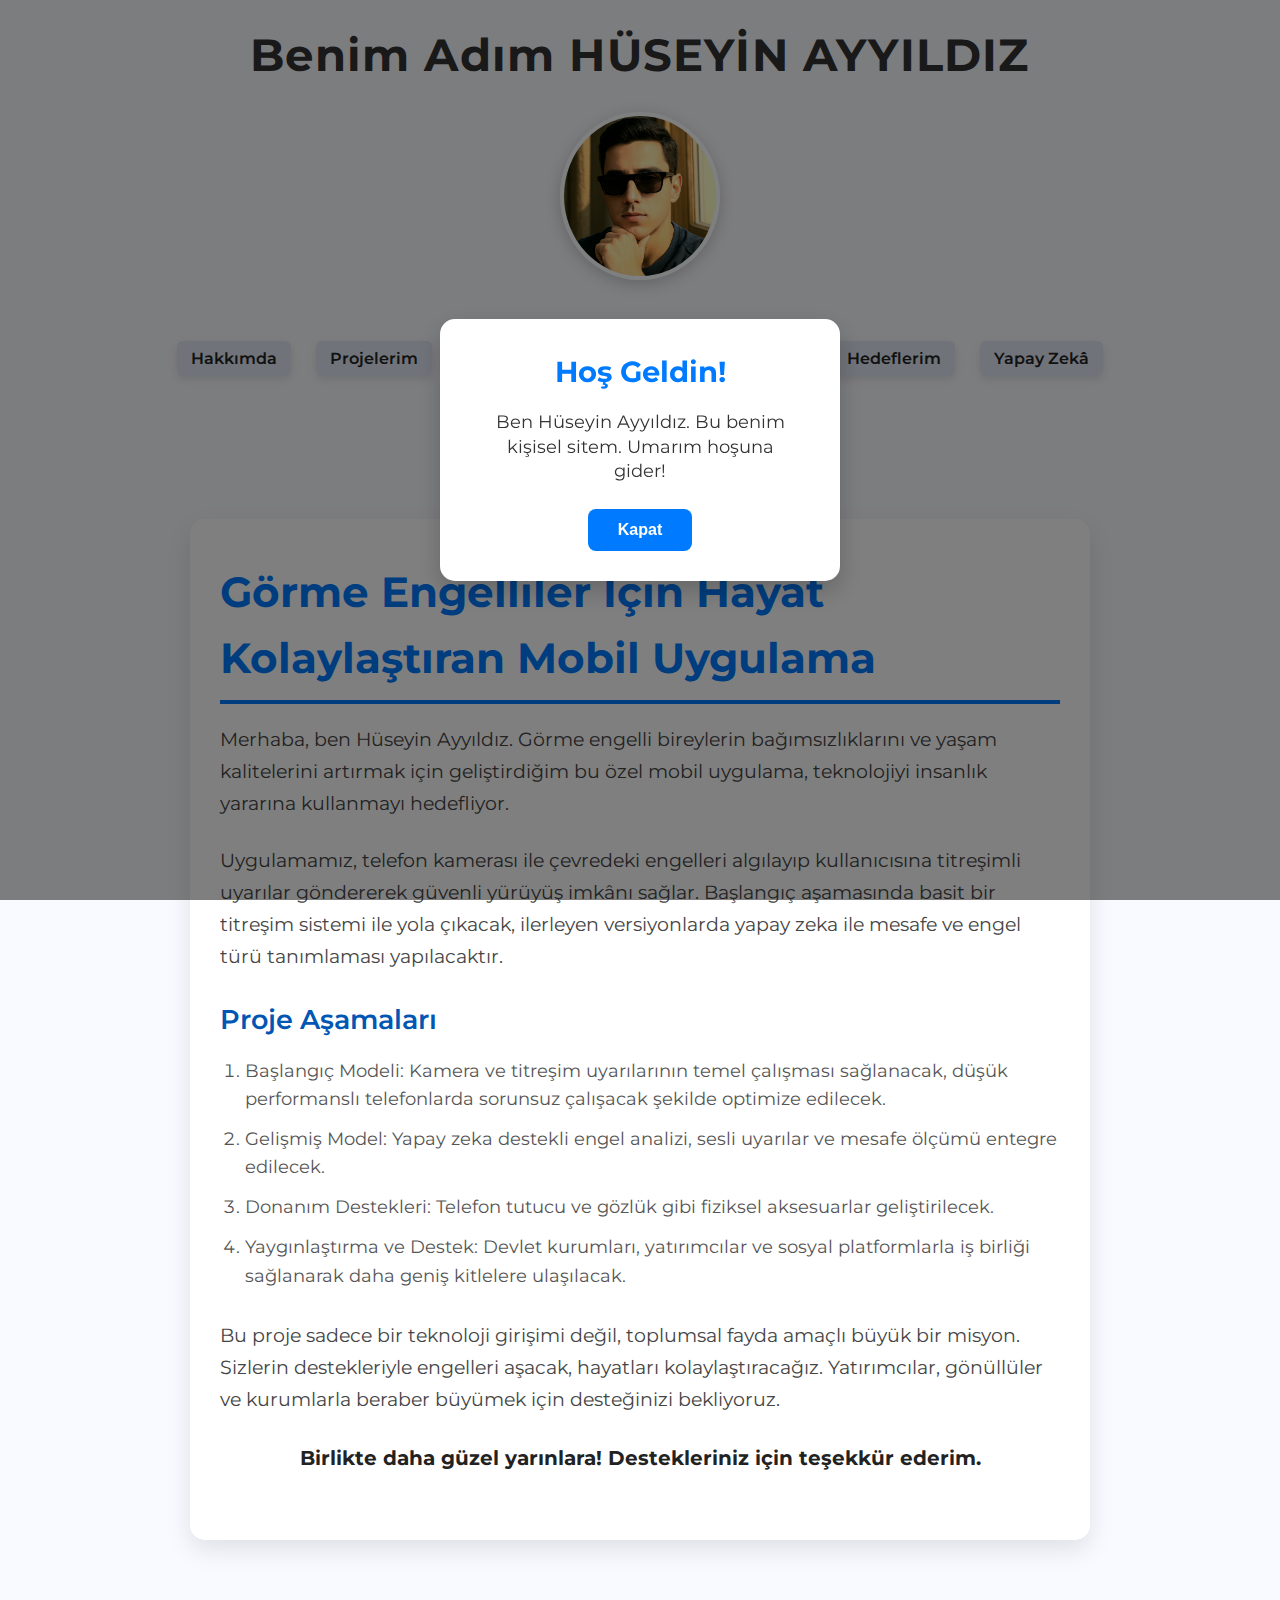
<file: index.html>
<!DOCTYPE html>
<html lang="tr">
<head>
  <meta charset="UTF-8" />
  <meta name="viewport" content="width=device-width, initial-scale=1" />
  <title>Hüseyin Ayyıldız | Ana Sayfa</title>
  <link rel="preconnect" href="https://fonts.googleapis.com" />
  <link rel="preconnect" href="https://fonts.gstatic.com" crossorigin />
  <link href="https://fonts.googleapis.com/css2?family=Montserrat:wght@400;700&display=swap" rel="stylesheet" />
  <style>
    /* Temel Reset */
    * {
      margin: 0;
      padding: 0;
      box-sizing: border-box;
    }

    body {
      font-family: 'Montserrat', sans-serif;
      background-color: #f9faff;
      color: #222;
      line-height: 1.6;
      min-height: 100vh;
      display: flex;
      flex-direction: column;
      padding: 20px;
      text-align: center;
      max-width: 1200px;
      margin-left: auto;
      margin-right: auto;
    }

    /* Başlık */
    h1 {
      font-size: 2.8rem;
      font-weight: 700;
      color: #333;
      margin-bottom: 20px;
      letter-spacing: 1.2px;
      word-wrap: break-word;
    }

    /* Profil Fotoğrafı */
    img[src^="assets/"] {
      display: block;
      width: 160px;
      height: 160px;
      margin: 0 auto 40px;
      border-radius: 50%;
      object-fit: cover;
      border: 4px solid rgba(255,255,255,0.7);
      box-shadow: 0 4px 15px rgba(0,0,0,0.2);
      max-width: 100%;
      height: auto;
    }

    /* Menü */
    nav ul {
      list-style: none;
      display: flex;
      justify-content: center;
      flex-wrap: wrap;
      gap: 25px;
      margin-bottom: 40px;
      padding: 0 10px;
      align-items: center; /* eklendi */
    }

    nav ul li a {
      text-decoration: none;
      font-size: 1rem;
      font-weight: 600;
      color: #222;
      background-color: #e1e7f2;
      padding: 8px 14px;
      border-radius: 6px;
      transition: all 0.3s ease;
      box-shadow: 0 3px 8px rgba(0,0,0,0.1);
      user-select: none;
      white-space: nowrap;
    }

    nav ul li a:hover,
    nav ul li a:focus {
      background-color: #007bff;
      color: #fff;
      transform: scale(1.05);
      box-shadow: 0 5px 15px rgba(0,123,255,0.4);
    }

    /* Dil Butonları için ek stil */
    .lang-btn {
      margin-left: 10px;
      padding: 6px 12px;
      font-weight: 600;
      cursor: pointer;
      border-radius: 5px;
      border: none;
      background-color: #007bff;
      color: white;
      transition: background-color 0.3s ease;
      user-select: none;
      white-space: nowrap;
    }
    .lang-btn:hover {
      background-color: #0056b3;
    }

    /* Popup */
    .popup {
      display: none;
      position: fixed;
      z-index: 10000;
      inset: 0;
      background-color: rgba(0,0,0,0.5);
      justify-content: center;
      align-items: center;
      padding: 20px;
    }
    .popup.show {
      display: flex;
    }
    .popup-content {
      background-color: white;
      border-radius: 15px;
      padding: 30px 40px;
      max-width: 400px;
      width: 100%;
      box-shadow: 0 10px 25px rgba(0, 0, 0, 0.2);
      text-align: center;
      font-family: 'Montserrat', sans-serif;
    }
    .popup-content h2 {
      color: #007bff;
      font-size: 1.8rem;
      margin-bottom: 15px;
      font-weight: 700;
    }
    .popup-content p {
      color: #333;
      font-size: 1.1rem;
      margin-bottom: 25px;
      line-height: 1.4;
    }
    #closePopup {
      background-color: #007bff;
      color: #fff;
      border: none;
      padding: 12px 30px;
      border-radius: 8px;
      font-weight: 600;
      font-size: 1rem;
      cursor: pointer;
      transition: background-color 0.3s ease;
    }
    #closePopup:hover {
      background-color: #0056b3;
    }

    /* Proje Tanıtım Bölümü */
    .proje-section {
      background: #fff;
      max-width: 900px;
      margin: 80px auto 60px;
      padding: 40px 30px;
      border-radius: 15px;
      box-shadow: 0 10px 25px rgba(0,0,0,0.1);
      font-family: 'Montserrat', sans-serif;
      color: #333;
      text-align: left;
      animation: fadeInUp 1s ease forwards;
      opacity: 0;
      transform: translateY(30px);
    }

    .proje-section h2 {
      font-size: 2.6rem;
      color: #007bff;
      margin-bottom: 20px;
      font-weight: 700;
      border-bottom: 4px solid #007bff;
      padding-bottom: 8px;
    }

    .proje-section p {
      font-size: 1.18rem;
      line-height: 1.7;
      margin-bottom: 25px;
      color: #444;
    }

    .proje-section h3 {
      font-size: 1.7rem;
      color: #0056b3;
      margin-bottom: 15px;
      font-weight: 600;
    }

    .proje-section ol {
      margin-left: 25px;
      margin-bottom: 30px;
      color: #555;
      font-size: 1.1rem;
      line-height: 1.6;
    }

    .proje-section ol li {
      margin-bottom: 12px;
    }

    .proje-section .call-to-action {
      font-weight: 700;
      color: #222;
      font-size: 1.25rem;
      margin-top: 10px;
      text-align: center;
    }

    @keyframes fadeInUp {
      0% {
        opacity: 0;
        transform: translateY(30px);
      }
      100% {
        opacity: 1;
        transform: translateY(0);
      }
    }

    /* Responsive */
    @media (max-width: 768px) {
      body {
        padding: 10px;
      }

      h1 {
        font-size: 2rem;
      }

      nav ul {
        gap: 15px;
        padding: 0 5px;
      }

      nav ul li a {
        font-size: 0.9rem;
        padding: 6px 10px;
      }

      .proje-section {
        padding: 30px 20px;
        margin: 50px 10px 40px;
      }

      .proje-section h2 {
        font-size: 2rem;
      }

      .proje-section p,
      .proje-section ol {
        font-size: 1rem;
      }
    }
  </style>
</head>
<body>

  <!-- Popup -->
  <div id="welcomePopup" class="popup" role="dialog" aria-modal="true" aria-labelledby="popupTitle" aria-describedby="popupDesc">
    <div class="popup-content">
      <h2 id="popupTitle">Hoş Geldin!</h2>
      <p id="popupDesc">Ben Hüseyin Ayyıldız. Bu benim kişisel sitem. Umarım hoşuna gider!</p>
      <button id="closePopup" aria-label="Popup'ı kapat">Kapat</button>
    </div>
  </div>

  <!-- Header -->
  <header>
    <h1 id="header-title">Benim Adım HÜSEYİN AYYILDIZ</h1>
    <img src="assets/unnamed.png" alt="Hüseyin Ayyıldız'ın fotoğrafı" class="profile-photo" />
    <p id="motto">Motivasyon başlatır, disiplin bitirir.</p>
  </header>

  <!-- Navigation -->
  <nav>
    <ul>
      <li><a href="hakkimda.html">Hakkımda</a></li>
      <li><a href="projelerim.html">Projelerim</a></li>
      <li><a href="blog.html">Blog</a></li>
      <li><a href="iletisim.html">İletişim</a></li>
      <li><a href="dusuncelerim.html">Düşüncelerim</a></li>
      <li><a href="hedeflerim.html">Hedeflerim</a></li>
      <li><a href="yapayzeka.html">Yapay Zekâ</a></li>
    </ul>
    <!-- Dil butonları buraya eklendi -->
    <button id="btn-tr" class="lang-btn" aria-label="Türkçe">TR</button>
    <button id="btn-en" class="lang-btn" aria-label="İngilizce">EN</button>
  </nav>

  <!-- Buraya kendi orijinal içeriğin varsa devam edebilir -->

  <!-- Proje Tanıtımı ve Destek Bölümü -->
  <section id="proje-destek" class="proje-section" tabindex="-1">
    <h2 id="project-title">Görme Engelliler İçin Hayat Kolaylaştıran Mobil Uygulama</h2>

    <p id="project-intro-1">
      Merhaba, ben Hüseyin Ayyıldız. Görme engelli bireylerin bağımsızlıklarını ve yaşam kalitelerini artırmak için geliştirdiğim bu özel mobil uygulama, teknolojiyi insanlık yararına kullanmayı hedefliyor.
    </p>

    <p id="project-intro-2">
      Uygulamamız, telefon kamerası ile çevredeki engelleri algılayıp kullanıcısına titreşimli uyarılar göndererek güvenli yürüyüş imkânı sağlar. Başlangıç aşamasında basit bir titreşim sistemi ile yola çıkacak, ilerleyen versiyonlarda yapay zeka ile mesafe ve engel türü tanımlaması yapılacaktır.
    </p>

    <h3 id="project-stages-title">Proje Aşamaları</h3>
    <ol>
      <li id="stage-1"><strong>Başlangıç Modeli:</strong> Kamera ve titreşim uyarılarının temel çalışması sağlanacak, düşük performanslı telefonlarda sorunsuz çalışacak şekilde optimize edilecek.</li>
      <li id="stage-2"><strong>Gelişmiş Model:</strong> Yapay zeka destekli engel analizi, sesli uyarılar ve mesafe ölçümü entegre edilecek.</li>
      <li id="stage-3"><strong>Donanım Destekleri:</strong> Telefon tutucu ve gözlük gibi fiziksel aksesuarlar geliştirilecek.</li>
      <li id="stage-4"><strong>Yaygınlaştırma ve Destek:</strong> Devlet kurumları, yatırımcılar ve sosyal platformlarla iş birliği sağlanarak daha geniş kitlelere ulaşılacak.</li>
    </ol>

    <p id="project-mission">
      Bu proje sadece bir teknoloji girişimi değil, toplumsal fayda amaçlı büyük bir misyon. Sizlerin destekleriyle engelleri aşacak, hayatları kolaylaştıracağız. Yatırımcılar, gönüllüler ve kurumlarla beraber büyümek için desteğinizi bekliyoruz.
    </p>

    <p class="call-to-action" id="call-to-action">
      <strong>Birlikte daha güzel yarınlara!</strong> Destekleriniz için teşekkür ederim.
    </p>
  </section>

  <script>
    // Sayfa hazır olunca popup ve animasyon işleri
    document.addEventListener("DOMContentLoaded", function () {
      // Popup işlemleri
      const popup = document.getElementById("welcomePopup");
      const closeBtn = document.getElementById("closePopup");

      if (!localStorage.getItem("visited") && popup) {
        popup.classList.add("show");
        localStorage.setItem("visited", "true");
      }

      if (closeBtn && popup) {
        closeBtn.addEventListener("click", function () {
          popup.classList.remove("show");
        });
      }

      // Scroll ile proje tanıtım bölümüne animasyon
      const projeSection = document.getElementById("proje-destek");
      const observer = new IntersectionObserver(entries => {
        entries.forEach(entry => {
          if (entry.isIntersecting) {
            projeSection.style.opacity = 1;
            projeSection.style.transform = "translateY(0)";
          }
        });
      }, { threshold: 0.3 });

      if (projeSection) {
        observer.observe(projeSection);
      }
    });

    // Dil metinleri objesi
    const texts = {
      tr: {
        "header-title": "Benim Adım HÜSEYİN AYYILDIZ",
        "popupTitle": "Hoş Geldin!",
        "popupDesc": "Ben Hüseyin Ayyıldız. Bu benim kişisel sitem. Umarım hoşuna gider!",
        "motto": "Motivasyon başlatır, disiplin bitirir.",
        "project-title": "Görme Engelliler İçin Hayat Kolaylaştıran Mobil Uygulama",
        "project-intro-1": "Merhaba, ben Hüseyin Ayyıldız. Görme engelli bireylerin bağımsızlıklarını ve yaşam kalitelerini artırmak için geliştirdiğim bu özel mobil uygulama, teknolojiyi insanlık yararına kullanmayı hedefliyor.",
        "project-intro-2": "Uygulamamız, telefon kamerası ile çevredeki engelleri algılayıp kullanıcısına titreşimli uyarılar göndererek güvenli yürüyüş imkânı sağlar. Başlangıç aşamasında basit bir titreşim sistemi ile yola çıkacak, ilerleyen versiyonlarda yapay zeka ile mesafe ve engel türü tanımlaması yapılacaktır.",
        "project-stages-title": "Proje Aşamaları",
        "stage-1": "Başlangıç Modeli: Kamera ve titreşim uyarılarının temel çalışması sağlanacak, düşük performanslı telefonlarda sorunsuz çalışacak şekilde optimize edilecek.",
        "stage-2": "Gelişmiş Model: Yapay zeka destekli engel analizi, sesli uyarılar ve mesafe ölçümü entegre edilecek.",
        "stage-3": "Donanım Destekleri: Telefon tutucu ve gözlük gibi fiziksel aksesuarlar geliştirilecek.",
        "stage-4": "Yaygınlaştırma ve Destek: Devlet kurumları, yatırımcılar ve sosyal platformlarla iş birliği sağlanarak daha geniş kitlelere ulaşılacak.",
        "project-mission": "Bu proje sadece bir teknoloji girişimi değil, toplumsal fayda amaçlı büyük bir misyon. Sizlerin destekleriyle engelleri aşacak, hayatları kolaylaştıracağız. Yatırımcılar, gönüllüler ve kurumlarla beraber büyümek için desteğinizi bekliyoruz.",
        "call-to-action": "Birlikte daha güzel yarınlara! Destekleriniz için teşekkür ederim."
      },
      en: {
        "header-title": "My Name is HÜSEYİN AYYILDIZ",
        "popupTitle": "Welcome!",
        "popupDesc": "I am Hüseyin Ayyıldız. This is my personal website. Hope you like it!",
        "motto": "Motivation starts, discipline finishes.",
        "project-title": "A Mobile App That Makes Life Easier for the Visually Impaired",
        "project-intro-1": "Hello, I am Hüseyin Ayyıldız. This special mobile app I developed aims to increase the independence and quality of life of visually impaired individuals by using technology for the benefit of humanity.",
        "project-intro-2": "Our app detects obstacles around using the phone camera and sends vibration alerts to the user for safe walking. It will start with a simple vibration system in the initial phase and will include AI-based distance and obstacle recognition in later versions.",
        "project-stages-title": "Project Stages",
        "stage-1": "Initial Model: The basic operation of camera and vibration alerts will be ensured and optimized to work smoothly on low-performance phones.",
        "stage-2": "Advanced Model: AI-supported obstacle analysis, voice alerts, and distance measurement will be integrated.",
        "stage-3": "Hardware Supports: Physical accessories such as phone holders and glasses will be developed.",
        "stage-4": "Promotion and Support: Collaboration with government institutions, investors, and social platforms to reach wider audiences.",
        "project-mission": "This project is not just a technology initiative but a great mission for social benefit. With your support, we will overcome obstacles and ease lives. We are waiting for your support to grow together with investors, volunteers, and institutions.",
        "call-to-action": "Together for a better tomorrow! Thank you for your support."
      }
    };

    // Dil değiştirme fonksiyonu
    function changeLanguage(lang) {
      for (const key in texts[lang]) {
        const elem = document.getElementById(key);
        if (elem) {
          elem.textContent = texts[lang][key];
        }
      }
      localStorage.setItem("language", lang);
    }

    // Sayfa yüklendiğinde önceki dil seçimi uygulanır
    window.addEventListener("DOMContentLoaded", () => {
      const savedLang = localStorage.getItem("language") || "tr";
      changeLanguage(savedLang);
    });

    // Butonlara tıklanınca dil değiştirme
    document.addEventListener("DOMContentLoaded", () => {
      document.getElementById("btn-tr").addEventListener("click", () => changeLanguage("tr"));
      document.getElementById("btn-en").addEventListener("click", () => changeLanguage("en"));
    });
  </script>

</body>
</html>
</file>
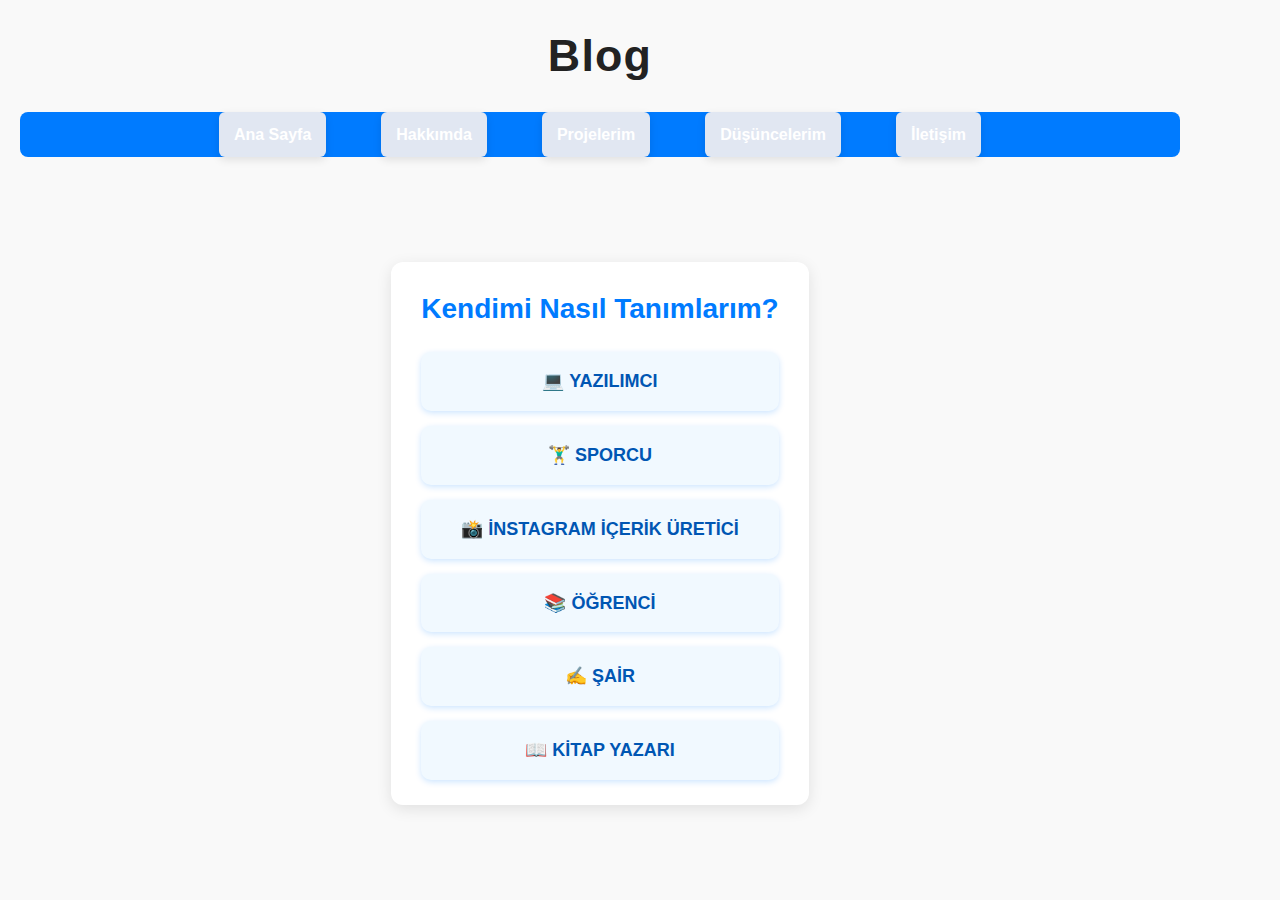
<file: blog.html>
<!DOCTYPE html>
<html lang="tr">
<head>
  <meta charset="UTF-8" />
  <meta name="viewport" content="width=device-width, initial-scale=1" />
  <title>Hüseyin Ayyıldız | Blog</title>
  <link rel="stylesheet" href="style.css" />
  <style>
    body {
      font-family: 'Arial', sans-serif;
      background: #f9f9f9;
      margin: 0;
      padding: 20px;
      color: #333;
    }
    h1 {
      text-align: center;
      margin-bottom: 20px;
      color: #222;
    }
    nav ul {
      display: flex;
      justify-content: center;
      list-style: none;
      padding: 0;
      margin-bottom: 30px;
      background: #007bff;
      border-radius: 8px;
    }
    nav ul li {
      margin: 0 15px;
    }
    nav ul li a {
      color: white;
      text-decoration: none;
      font-weight: 600;
      padding: 10px 15px;
      display: inline-block;
      transition: background 0.3s ease;
      border-radius: 6px;
    }
    nav ul li a:hover {
      background: #0056b3;
    }
    section {
      max-width: 700px;
      margin: auto;
      background: white;
      padding: 25px 30px;
      border-radius: 12px;
      box-shadow: 0 4px 15px rgba(0,0,0,0.1);
    }
    section h2 {
      font-size: 28px;
      margin-bottom: 20px;
      color: #007bff;
      text-align: center;
    }
    ul.blog-list {
      list-style: none;
      padding: 0;
      display: grid;
      grid-template-columns: repeat(auto-fit,minmax(200px,1fr));
      gap: 15px;
    }
    ul.blog-list li {
      background: #f1f9ff;
      padding: 15px 20px;
      border-radius: 10px;
      font-weight: 600;
      text-align: center;
      color: #0056b3;
      box-shadow: 0 2px 6px rgba(0, 123, 255, 0.2);
      display: flex;
      align-items: center;
      justify-content: center;
      gap: 10px;
      font-size: 18px;
    }
    /* Basit ikon stili için emoji kullanacağım */
  </style>
</head>
<body>

  <h1>Blog</h1>

  <nav>
    <ul>
      <li><a href="index.html">Ana Sayfa</a></li>
      <li><a href="hakkimda.html">Hakkımda</a></li>
      <li><a href="projelerim.html">Projelerim</a></li>
      <li><a href="dusuncelerim.html">Düşüncelerim</a></li>
      <li><a href="iletisim.html">İletişim</a></li>
    </ul>
  </nav>

  <section>
    <h2>Kendimi Nasıl Tanımlarım?</h2>
    <ul class="blog-list">
      <li>💻 YAZILIMCI</li>
      <li>🏋️‍♂️ SPORCU</li>
      <li>📸 İNSTAGRAM İÇERİK ÜRETİCİ</li>
      <li>📚 ÖĞRENCİ</li>
      <li>✍️ ŞAİR</li>
      <li>📖 KİTAP YAZARI</li>
    </ul>
  </section>

</body>
</html>
</file>
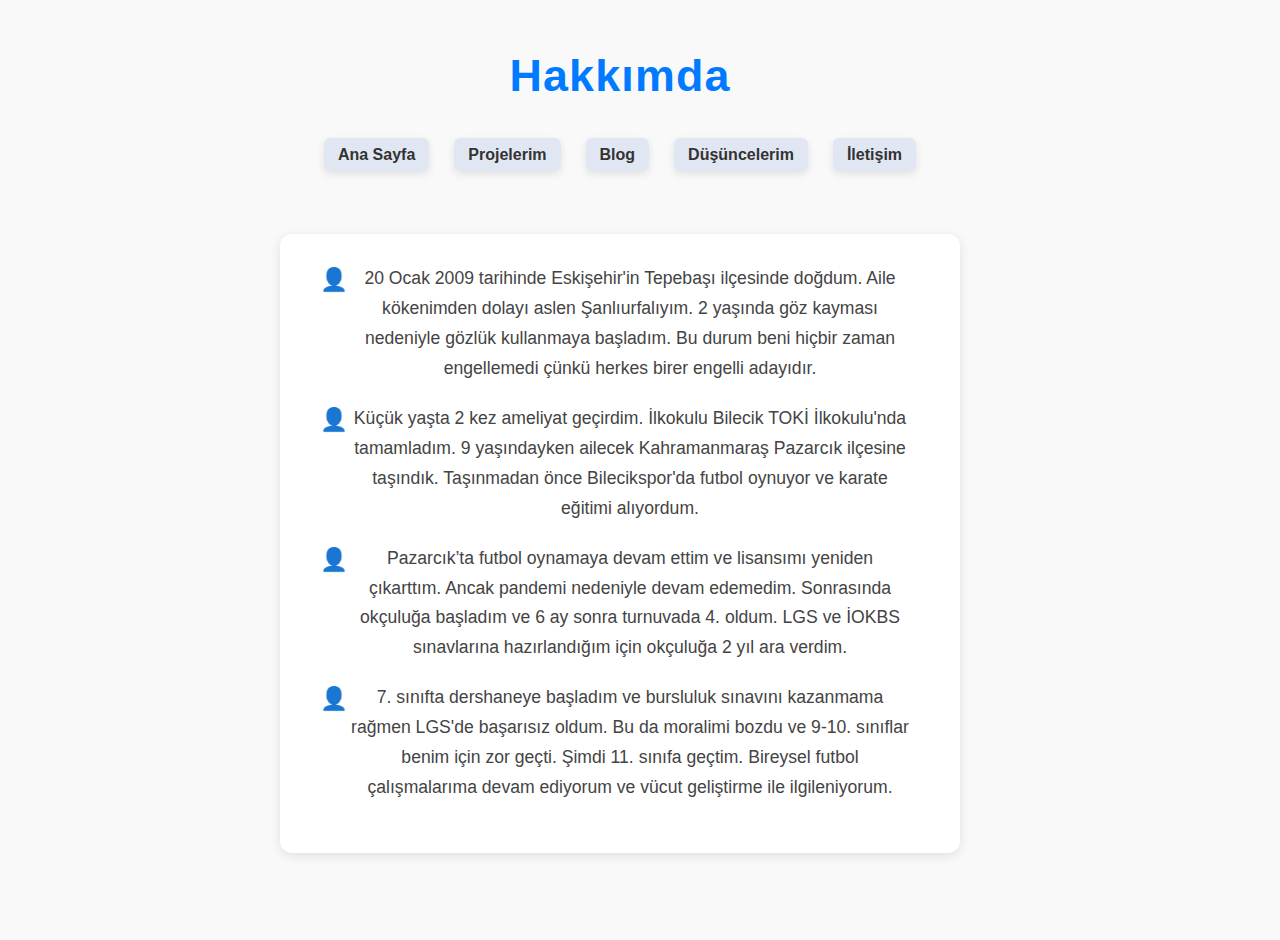
<file: hakkimda.html>
<!DOCTYPE html>
<html lang="tr">
<head>
  <meta charset="UTF-8" />
  <meta name="viewport" content="width=device-width, initial-scale=1" />
  <title>Hüseyin Ayyıldız | Hakkımda</title>
  <link rel="stylesheet" href="style.css" />
  <style>
    body {
      font-family: Arial, sans-serif;
      background: #f9f9f9;
      color: #222;
      margin: 20px;
      padding-bottom: 40px;
    }
    h1 {
      text-align: center;
      margin-bottom: 30px;
      font-size: 2.8rem;
      color: #007bff;
    }
    nav ul {
      list-style: none;
      display: flex;
      justify-content: center;
      gap: 25px;
      padding: 0;
      margin-bottom: 40px;
    }
    nav ul li a {
      text-decoration: none;
      color: #333;
      font-weight: 600;
      transition: color 0.3s ease;
    }
    nav ul li a:hover {
      color: #007bff;
    }
    section {
      max-width: 720px;
      margin: auto;
      background: white;
      padding: 30px 40px;
      border-radius: 12px;
      box-shadow: 0 3px 12px rgba(0,0,0,0.1);
      line-height: 1.7;
      font-size: 1.1rem;
      color: #444;
    }
    section p {
      margin-bottom: 20px;
      position: relative;
      padding-left: 30px;
    }
    section p::before {
      content: "👤";
      position: absolute;
      left: 0;
      top: 5px;
      font-size: 1.4rem;
      line-height: 1;
    }
  </style>
</head>
<body>
  <h1>Hakkımda</h1>
  <nav>
    <ul>
      <li><a href="index.html">Ana Sayfa</a></li>
      <li><a href="projelerim.html">Projelerim</a></li>
      <li><a href="blog.html">Blog</a></li>
      <li><a href="dusuncelerim.html">Düşüncelerim</a></li>
      <li><a href="iletisim.html">İletişim</a></li>
    </ul>
  </nav>
  <section>
    <p>20 Ocak 2009 tarihinde Eskişehir'in Tepebaşı ilçesinde doğdum. Aile kökenimden dolayı aslen Şanlıurfalıyım. 2 yaşında göz kayması nedeniyle gözlük kullanmaya başladım. Bu durum beni hiçbir zaman engellemedi çünkü herkes birer engelli adayıdır.</p>
    <p>Küçük yaşta 2 kez ameliyat geçirdim. İlkokulu Bilecik TOKİ İlkokulu'nda tamamladım. 9 yaşındayken ailecek Kahramanmaraş Pazarcık ilçesine taşındık. Taşınmadan önce Bilecikspor'da futbol oynuyor ve karate eğitimi alıyordum.</p>
    <p>Pazarcık’ta futbol oynamaya devam ettim ve lisansımı yeniden çıkarttım. Ancak pandemi nedeniyle devam edemedim. Sonrasında okçuluğa başladım ve 6 ay sonra turnuvada 4. oldum. LGS ve İOKBS sınavlarına hazırlandığım için okçuluğa 2 yıl ara verdim.</p>
    <p>7. sınıfta dershaneye başladım ve bursluluk sınavını kazanmama rağmen LGS'de başarısız oldum. Bu da moralimi bozdu ve 9-10. sınıflar benim için zor geçti. Şimdi 11. sınıfa geçtim. Bireysel futbol çalışmalarıma devam ediyorum ve vücut geliştirme ile ilgileniyorum.</p>
  </section>
</body>
</html>
</file>
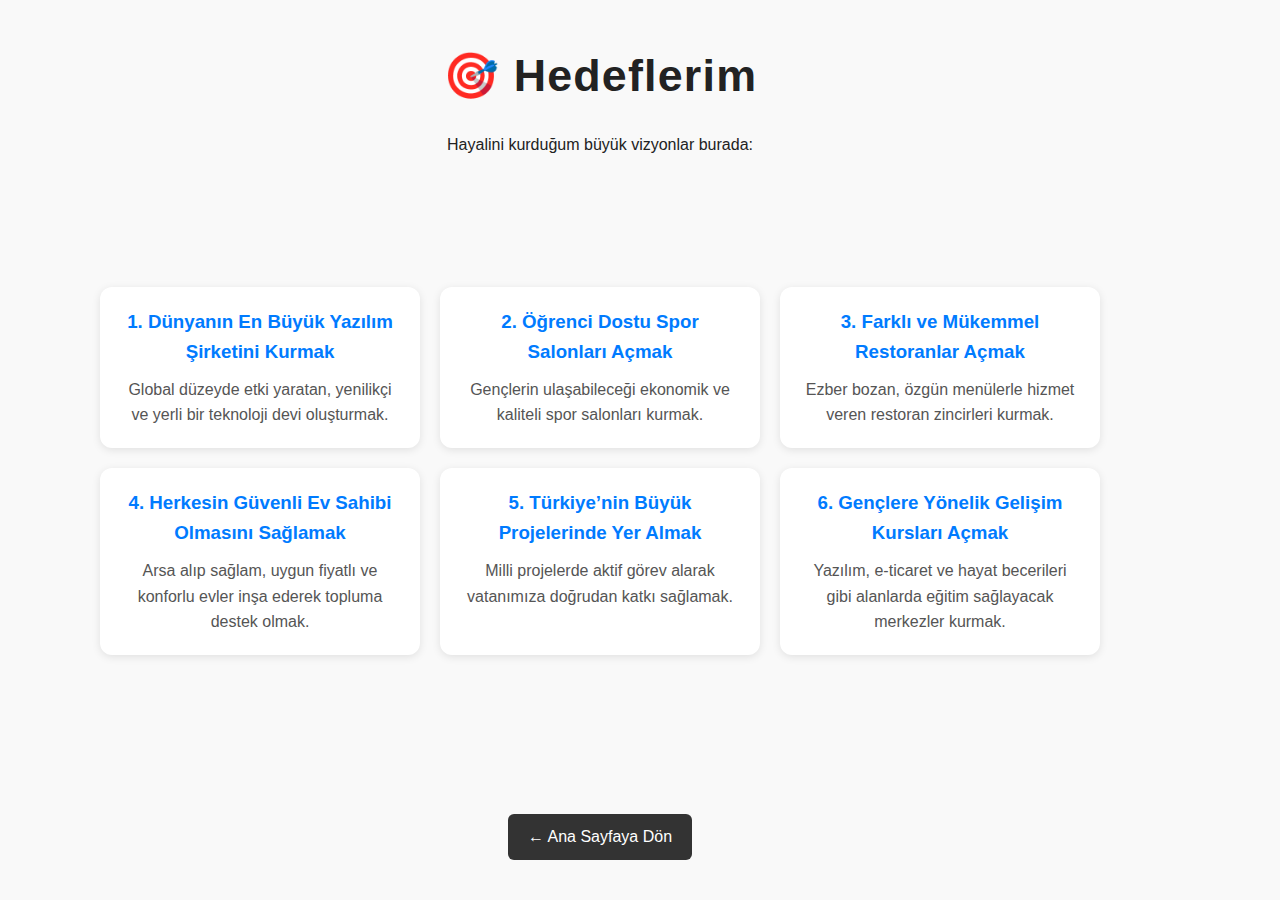
<file: hedeflerim.html>
<!DOCTYPE html>
<html lang="tr">
<head>
  <meta charset="UTF-8">
  <meta name="viewport" content="width=device-width, initial-scale=1">
  <title>Hedeflerim | Hüseyin Ayyıldız</title>
  <link rel="stylesheet" href="style.css">
  <style>
    body {
      font-family: Arial, sans-serif;
      margin: 0;
      padding: 40px 20px;
      background-color: #f9f9f9;
    }
    h1, h2 {
      text-align: center;
      color: #222;
    }
    .hedef-kapsayici {
      max-width: 1000px;
      margin: auto;
      display: grid;
      grid-template-columns: repeat(auto-fit, minmax(280px, 1fr));
      gap: 20px;
    }
    .hedef-karti {
      background: white;
      padding: 20px;
      border-radius: 12px;
      box-shadow: 0 2px 8px rgba(0,0,0,0.1);
    }
    .hedef-karti h3 {
      color: #007bff;
      margin-bottom: 10px;
    }
    .hedef-karti p {
      color: #555;
    }
    .geri-link {
      display: block;
      margin: 30px auto 0;
      width: fit-content;
      text-decoration: none;
      padding: 10px 20px;
      background-color: #333;
      color: #fff;
      border-radius: 6px;
      text-align: center;
    }
  </style>
</head>
<body>

  <h1>🎯 Hedeflerim</h1>
  <p style="text-align: center;">Hayalini kurduğum büyük vizyonlar burada:</p>

  <div class="hedef-kapsayici">
    <div class="hedef-karti">
      <h3>1. Dünyanın En Büyük Yazılım Şirketini Kurmak</h3>
      <p>Global düzeyde etki yaratan, yenilikçi ve yerli bir teknoloji devi oluşturmak.</p>
    </div>
    <div class="hedef-karti">
      <h3>2. Öğrenci Dostu Spor Salonları Açmak</h3>
      <p>Gençlerin ulaşabileceği ekonomik ve kaliteli spor salonları kurmak.</p>
    </div>
    <div class="hedef-karti">
      <h3>3. Farklı ve Mükemmel Restoranlar Açmak</h3>
      <p>Ezber bozan, özgün menülerle hizmet veren restoran zincirleri kurmak.</p>
    </div>
    <div class="hedef-karti">
      <h3>4. Herkesin Güvenli Ev Sahibi Olmasını Sağlamak</h3>
      <p>Arsa alıp sağlam, uygun fiyatlı ve konforlu evler inşa ederek topluma destek olmak.</p>
    </div>
    <div class="hedef-karti">
      <h3>5. Türkiye’nin Büyük Projelerinde Yer Almak</h3>
      <p>Milli projelerde aktif görev alarak vatanımıza doğrudan katkı sağlamak.</p>
    </div>
    <div class="hedef-karti">
      <h3>6. Gençlere Yönelik Gelişim Kursları Açmak</h3>
      <p>Yazılım, e-ticaret ve hayat becerileri gibi alanlarda eğitim sağlayacak merkezler kurmak.</p>
    </div>
  </div>

  <a href="index.html" class="geri-link">← Ana Sayfaya Dön</a>

</body>
</html>
</file>
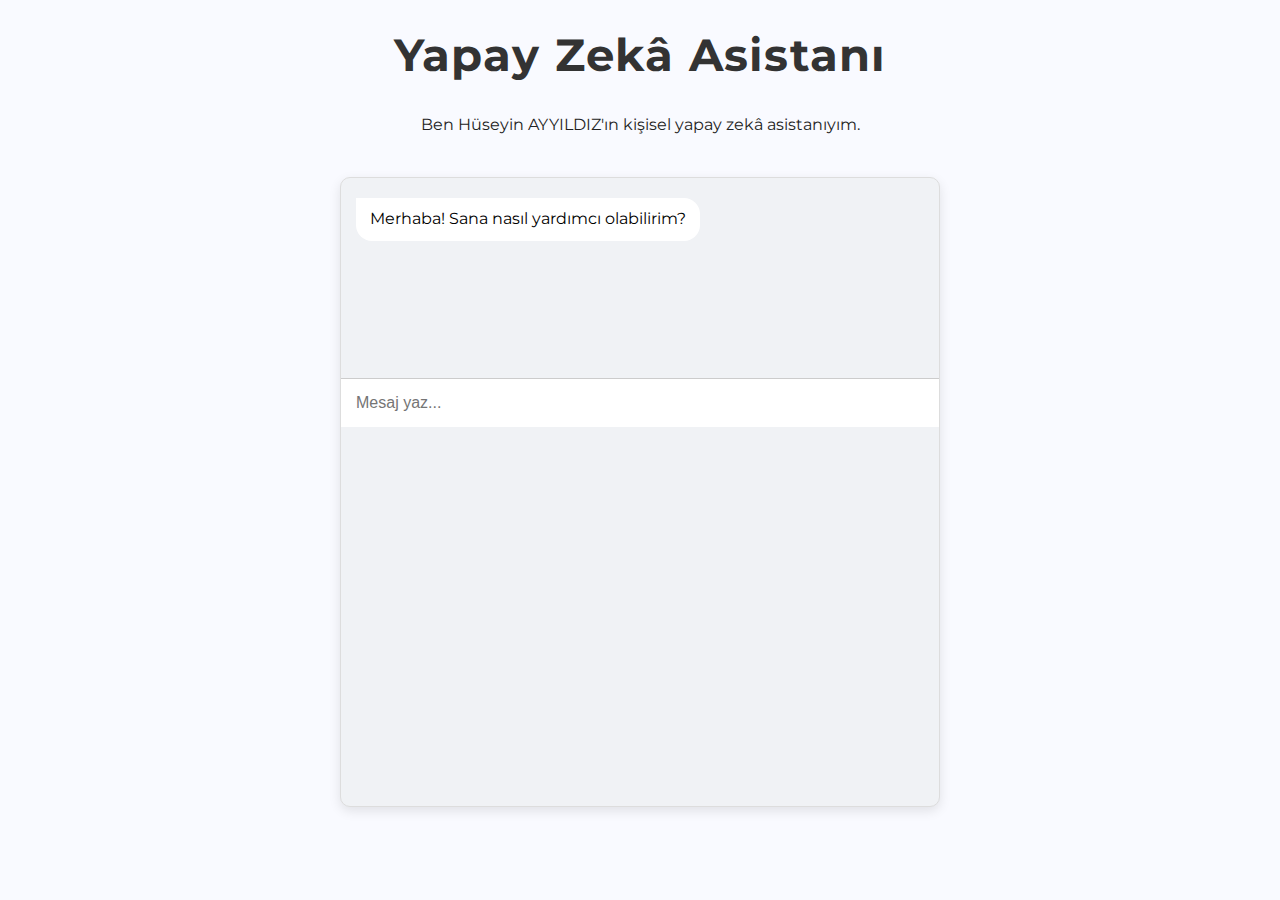
<file: yapayzeka.html>
<!DOCTYPE html>
<html lang="tr">
<head>
  <meta charset="UTF-8" />
  <meta name="viewport" content="width=device-width, initial-scale=1" />
  <title>Yapay Zekâ Asistanı</title>
  <link rel="stylesheet" href="style.css" />
</head>
<body>

  <header>
    <h1>Yapay Zekâ Asistanı</h1>
    <p>Ben Hüseyin AYYILDIZ'ın kişisel yapay zekâ asistanıyım.</p>
  </header>

  <div class="whatsapp-style-chat">
    <div class="chat-log" id="chatLog">
      <div class="bot-message">Merhaba! Sana nasıl yardımcı olabilirim?</div>
    </div>
    <form id="chatForm">
      <input type="text" id="userInput" placeholder="Mesaj yaz..." autocomplete="off" required />
    </form>
  </div>

  <script src="js/ai-assistant.js"></script>
</body>
</html>
</file>
<file: style.css>
/* Google Font */
@import url('https://fonts.googleapis.com/css2?family=Montserrat:wght@400;700&display=swap');

/* Temel Reset */
* {
  margin: 0;
  padding: 0;
  box-sizing: border-box;
}

body {
  font-family: 'Montserrat', sans-serif;
  background-color: #f9faff;
  color: #222;
  line-height: 1.6;
  min-height: 100vh;
  display: flex;
  flex-direction: column;
  padding: 20px;
  text-align: center;
  max-width: 1200px; /* Sayfa genişliğine üst sınır */
  margin-left: auto;
  margin-right: auto;
}

/* Başlık */
h1 {
  font-size: 2.8rem;
  font-weight: 700;
  color: #333;
  margin-bottom: 20px;
  letter-spacing: 1.2px;
  word-wrap: break-word;
}

/* Profil Fotoğrafı */
img[src^="assets/"] {
  display: block;
  width: 160px;
  height: 160px;
  margin: 0 auto 40px;
  border-radius: 50%;
  object-fit: cover;
  border: 4px solid rgba(255,255,255,0.7);
  box-shadow: 0 4px 15px rgba(0,0,0,0.2);
  max-width: 100%;
  height: auto;
}

/* Menü */
nav ul {
  list-style: none;
  display: flex;
  justify-content: center;
  flex-wrap: wrap;
  gap: 25px;
  margin-bottom: 40px;
  padding: 0 10px;
}

nav ul li a {
  text-decoration: none;
  font-size: 1rem;
  font-weight: 600;
  color: #222;
  background-color: #e1e7f2;
  padding: 8px 14px;
  border-radius: 6px;
  transition: all 0.3s ease;
  box-shadow: 0 3px 8px rgba(0,0,0,0.1);
  user-select: none;
  white-space: nowrap; /* Menü öğeleri taşmasın */
}

nav ul li a:hover,
nav ul li a:focus {
  background-color: #007bff;
  color: #fff;
  transform: scale(1.05);
  box-shadow: 0 5px 15px rgba(0,123,255,0.4);
}

/* İçerik Bölümü */
section p {
  max-width: 600px;
  margin: 0 auto 80px;
  font-size: 1.1rem;
  color: #444;
  word-wrap: break-word;
  padding: 0 10px;
}

/* Popup */
.popup {
  display: none;
  position: fixed;
  inset: 0;
  background-color: rgba(0,0,0,0.5);
  justify-content: center;
  align-items: center;
  padding: 20px;
  z-index: 10000;
  /* Animasyon için başlangıç */
  opacity: 0;
  transition: opacity 0.4s ease;
}
.popup.show {
  display: flex;
  opacity: 1;
}

.popup-content {
  background-color: #fff;
  border-radius: 15px;
  padding: 30px 40px;
  max-width: 400px;
  width: 100%;
  box-shadow: 0 10px 25px rgba(0, 0, 0, 0.2);
  text-align: center;
  font-family: 'Montserrat', sans-serif;
  transform: translateY(-20px);
  animation: popupSlideDown 0.4s ease forwards;
}

.popup-content h2 {
  color: #007bff;
  font-size: 1.8rem;
  margin-bottom: 15px;
  font-weight: 700;
}

.popup-content p {
  color: #333;
  font-size: 1.1rem;
  margin-bottom: 25px;
  line-height: 1.4;
}

#closePopup {
  background-color: #007bff;
  color: #fff;
  border: none;
  padding: 12px 30px;
  border-radius: 8px;
  font-weight: 600;
  font-size: 1rem;
  cursor: pointer;
  transition: background-color 0.3s ease;
}

#closePopup:hover {
  background-color: #0056b3;
}

/* Popup Animasyon */
@keyframes popupSlideDown {
  0% {
    opacity: 0;
    transform: translateY(-20px);
  }
  100% {
    opacity: 1;
    transform: translateY(0);
  }
}

/* Proje Tanıtım Bölümü */
.proje-section {
  background: #fff;
  max-width: 900px;
  margin: 80px auto 60px;
  padding: 40px 30px;
  border-radius: 15px;
  box-shadow: 0 10px 25px rgba(0,0,0,0.1);
  font-family: 'Montserrat', sans-serif;
  color: #333;
  text-align: left;
  animation: fadeInUp 1s ease forwards;
  opacity: 0;
  transform: translateY(30px);
}

.proje-section h2 {
  font-size: 2.6rem;
  color: #007bff;
  margin-bottom: 20px;
  font-weight: 700;
  border-bottom: 4px solid #007bff;
  padding-bottom: 8px;
}

.proje-section p {
  font-size: 1.18rem;
  line-height: 1.7;
  margin-bottom: 25px;
  color: #444;
}

.proje-section h3 {
  font-size: 1.7rem;
  color: #0056b3;
  margin-bottom: 15px;
  font-weight: 600;
}

.proje-section ol {
  margin-left: 25px;
  margin-bottom: 30px;
  color: #555;
  font-size: 1.1rem;
  line-height: 1.6;
}

.proje-section ol li {
  margin-bottom: 12px;
}

.proje-section .call-to-action {
  font-weight: 700;
  color: #222;
  font-size: 1.25rem;
  margin-top: 10px;
  text-align: center;
}

/* Fade In Up Animasyon */
@keyframes fadeInUp {
  0% {
    opacity: 0;
    transform: translateY(30px);
  }
  100% {
    opacity: 1;
    transform: translateY(0);
  }
}

/* Yapay Zeka Asistan Kutusu (önceden varsa) */
.ai-assistant {
  position: fixed;
  bottom: 20px;
  right: 20px;
  width: 300px;
  z-index: 10000;
  font-family: 'Montserrat', sans-serif;
}

.chat-box {
  background: white;
  border-radius: 10px;
  box-shadow: 0 4px 15px rgba(0,0,0,0.2);
  overflow: hidden;
  display: flex;
  flex-direction: column;
}

.chat-log {
  max-height: 200px;
  overflow-y: auto;
  padding: 10px;
  font-size: 0.95rem;
}

.bot-message,
.user-message {
  margin: 5px 0;
  padding: 8px 12px;
  border-radius: 10px;
  max-width: 80%;
  word-wrap: break-word;
}

.bot-message {
  background-color: #e6f0ff;
  color: #003366;
  align-self: flex-start;
}

.user-message {
  background-color: #007bff;
  color: white;
  align-self: flex-end;
}

.chat-box input[type="text"] {
  border: none;
  padding: 10px;
  font-size: 1rem;
  border-top: 1px solid #ccc;
  outline: none;
}

.whatsapp-style-chat {
  width: 100%;
  max-width: 600px;
  margin: 40px auto;
  border: 1px solid #ddd;
  border-radius: 10px;
  overflow: hidden;
  box-shadow: 0 4px 12px rgba(0,0,0,0.1);
  display: flex;
  flex-direction: column;
  height: 70vh;
  background-color: #f0f2f5;
}

.chat-log {
  flex: 1;
  padding: 15px;
  overflow-y: auto;
  display: flex;
  flex-direction: column;
  gap: 10px;
}

.bot-message,
.user-message {
  max-width: 75%;
  padding: 10px 14px;
  border-radius: 16px;
  font-size: 1rem;
  line-height: 1.4;
  word-wrap: break-word;
}

.bot-message {
  background-color: white;
  color: black;
  align-self: flex-start;
  border-top-left-radius: 0;
}

.user-message {
  background-color: #dcf8c6;
  color: black;
  align-self: flex-end;
  border-top-right-radius: 0;
}

#chatForm {
  display: flex;
  border-top: 1px solid #ccc;
}

#userInput {
  flex: 1;
  padding: 15px;
  font-size: 1rem;
  border: none;
  outline: none;
}

/* Mobil uyum - max 768px genişlik için */
@media (max-width: 768px) {
  body {
    padding: 10px;
  }

  h1 {
    font-size: 2rem;
  }

  nav ul {
    gap: 15px;
    padding: 0 5px;
  }

  nav ul li a {
    font-size: 0.9rem;
    padding: 6px 10px;
  }

  section p {
    font-size: 1rem;
    margin-bottom: 40px;
  }

  .popup-content {
    padding: 20px 25px;
  }

  .proje-section {
    padding: 30px 20px;
    margin: 40px 15px 40px;
  }

  .whatsapp-style-chat {
    padding: 10px;
    font-size: 14px;
    width: 100%;
    max-width: none;
    height: 60vh;
  }

  #userInput {
    font-size: 16px;
    padding: 10px;
  }

  .bot-message,
  .user-message {
    font-size: 14px;
    padding: 8px;
  }
}
/* Popup fadeOut animasyonu */
.popup.fadeOut {
  animation: fadeOutAnim 0.3s forwards;
}

@keyframes fadeOutAnim {
  from {opacity: 1;}
  to {opacity: 0;}
}

/* Fade-in için başlangıç ve görünürlük */
.fade-in {
  opacity: 0;
  transform: translateY(20px);
  transition: opacity 0.8s ease, transform 0.8s ease;
}
.fade-in.visible {
  opacity: 1;
  transform: translateY(0);
}

/* Buton hover efektleri */
button.btn-hover {
  transform: scale(1.05);
  box-shadow: 0 6px 12px rgba(0,0,0,0.15);
  transition: transform 0.3s ease, box-shadow 0.3s ease;
}
</file>
